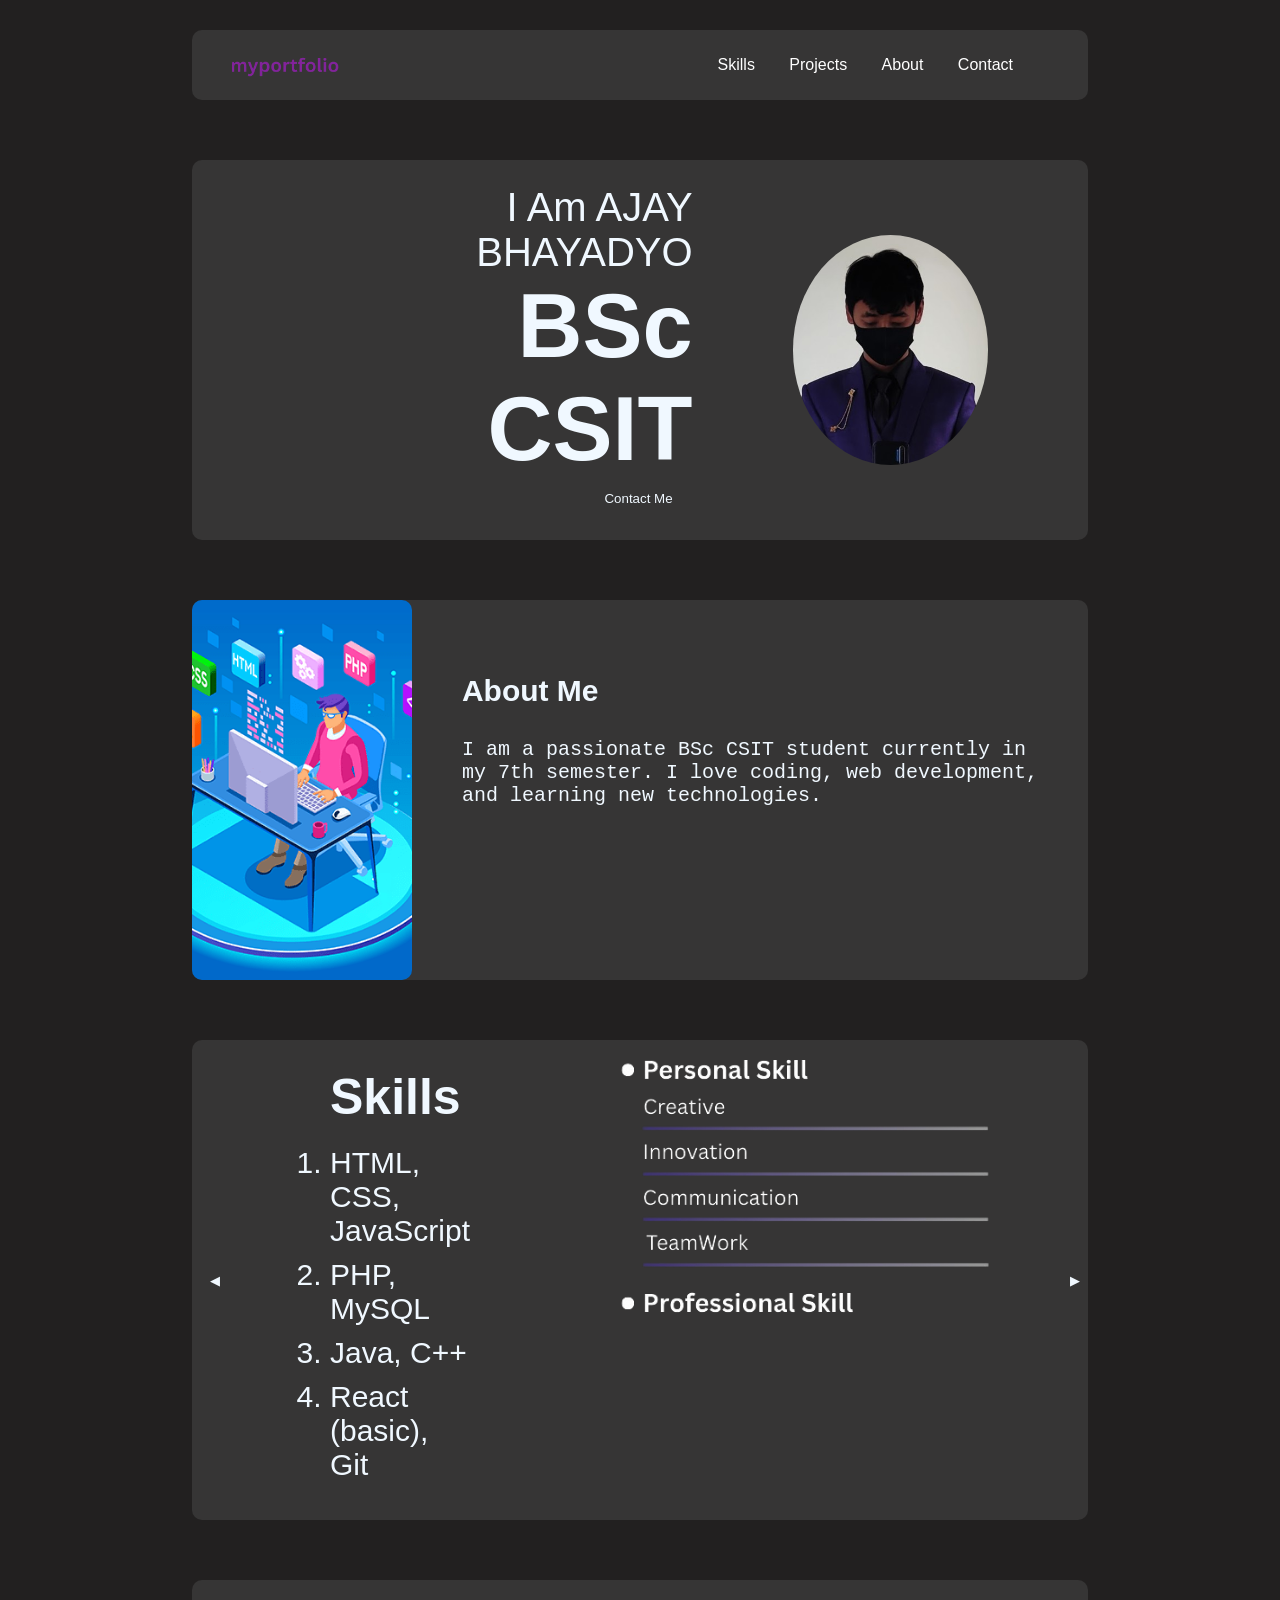
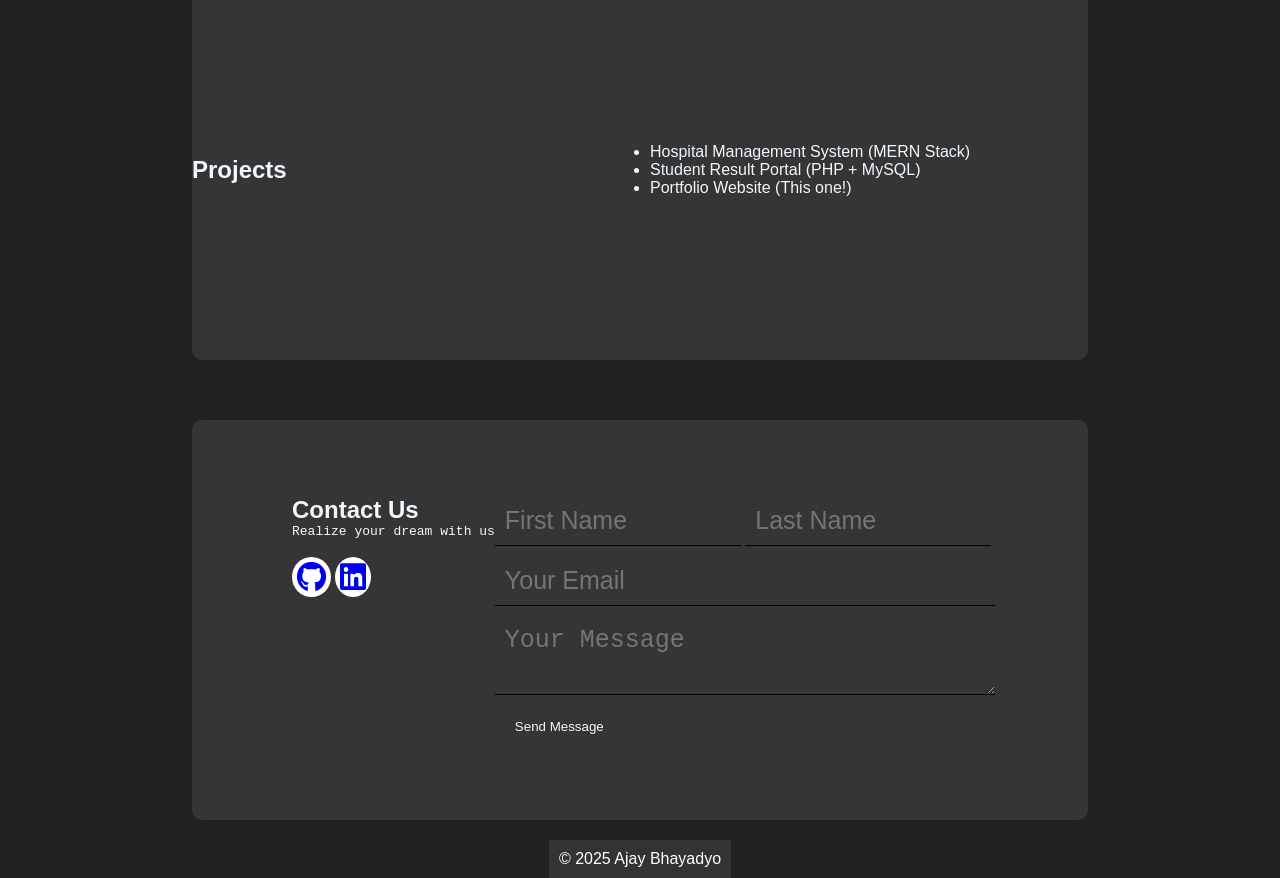
<file: index.html>
<!DOCTYPE html>
<html lang="en">

<head>
    <meta charset="UTF-8">
    <title>Ajay Bhayadyo | Portfolio</title>
    <link rel="stylesheet" href="style.css">
        <link rel="stylesheet" href="https://cdnjs.cloudflare.com/ajax/libs/font-awesome/6.0.0/css/all.min.css" integrity="sha512-9usAa10IRO0HhonpyAIVpjrylPvoDwiPUiKdWk5t3PyolY1cOd4DSE0Ga+ri4AuTroPR5aQvXU9xC6qOPnzFeg==" crossorigin="anonymous" referrerpolicy="no-referrer" />
</head>

<body>
    <nav>
        <div class="nave">
            <div class="logo"></div>
            <div class="nav1">
                <a href="#skills">Skills</a>
                <a href="#projects">Projects</a>
                <a href="#about">About</a>
                <a href="#contact">Contact</a>
            </div>
        </div>
    </nav>
    <header>
        <div class="hero">
            <div class="head">
                <p>I Am AJAY BHAYADYO</p>
                <h1>BSc CSIT </h1>
                <button id="but">Contact Me</button>
            </div>
            <div class="pic"></div>
        </div>
    </header>

    <section>
        <div id="about">
            <div class="pic1"></div>
            <div class="text">
                <h2>About Me</h2>
                <pre>I am a passionate BSc CSIT student currently in 
my 7th semester. I love coding, web development,
and learning new technologies.</pre>
            </div>

        </div>
    </section>

    <section id="skills">
  <button id="prev">◀</button>
  <div class="skills" id="contentArea">
    <ul id="lts">
      <h2 id="text1">Skills</h2>
      <li id="text2">HTML, CSS, JavaScript</li>
      <li>PHP, MySQL</li>
      <li>Java, C++</li>
      <li>React (basic), Git</li>
    </ul>
    <img src="image/1.png" alt="skill" class="pic8" id="mainImage">
  </div>
  <button id="next">▶</button>
</section>


    <section id="projects">
        <h2>Projects</h2>
        <ul>
            <li>Hospital Management System (MERN Stack)</li>
            <li>Student Result Portal (PHP + MySQL)</li>
            <li>Portfolio Website (This one!)</li>
        </ul>
    </section>

    <section id="contact">
        <div id="contacts">
            <div class="Con1">
        <h2>Contact Us</h2>
        <pre>Realize your dream with us</pre><br>
<a href="https://github.com/headlet" id="githubs"><i class="fab fa-github gitss" ></i></a>
<a href="https://www.linkedin.com/in/ajay-bhayadyo-a17713285/"><i class="fa-brands fa-linkedin gitss"></i></a>
    </div>

    
        <form id="contactForm">
            <input type="text" placeholder="First Name" name="fname" required>
            <input type="text" placeholder="Last Name" name="sname" required>
            <input type="email" placeholder="Your Email" name="mail" required>
            <textarea placeholder="Your Message" name="message" required></textarea>
            <button type="submit" id="sub">Send Message</button>
            <p id="msg"></p>
        </form>
        </div>
    </section>
    <footer>
        <p>&copy; 2025 Ajay Bhayadyo</p>
    </footer>

    <script src="script.js"></script>
</body>

</html>
</file>
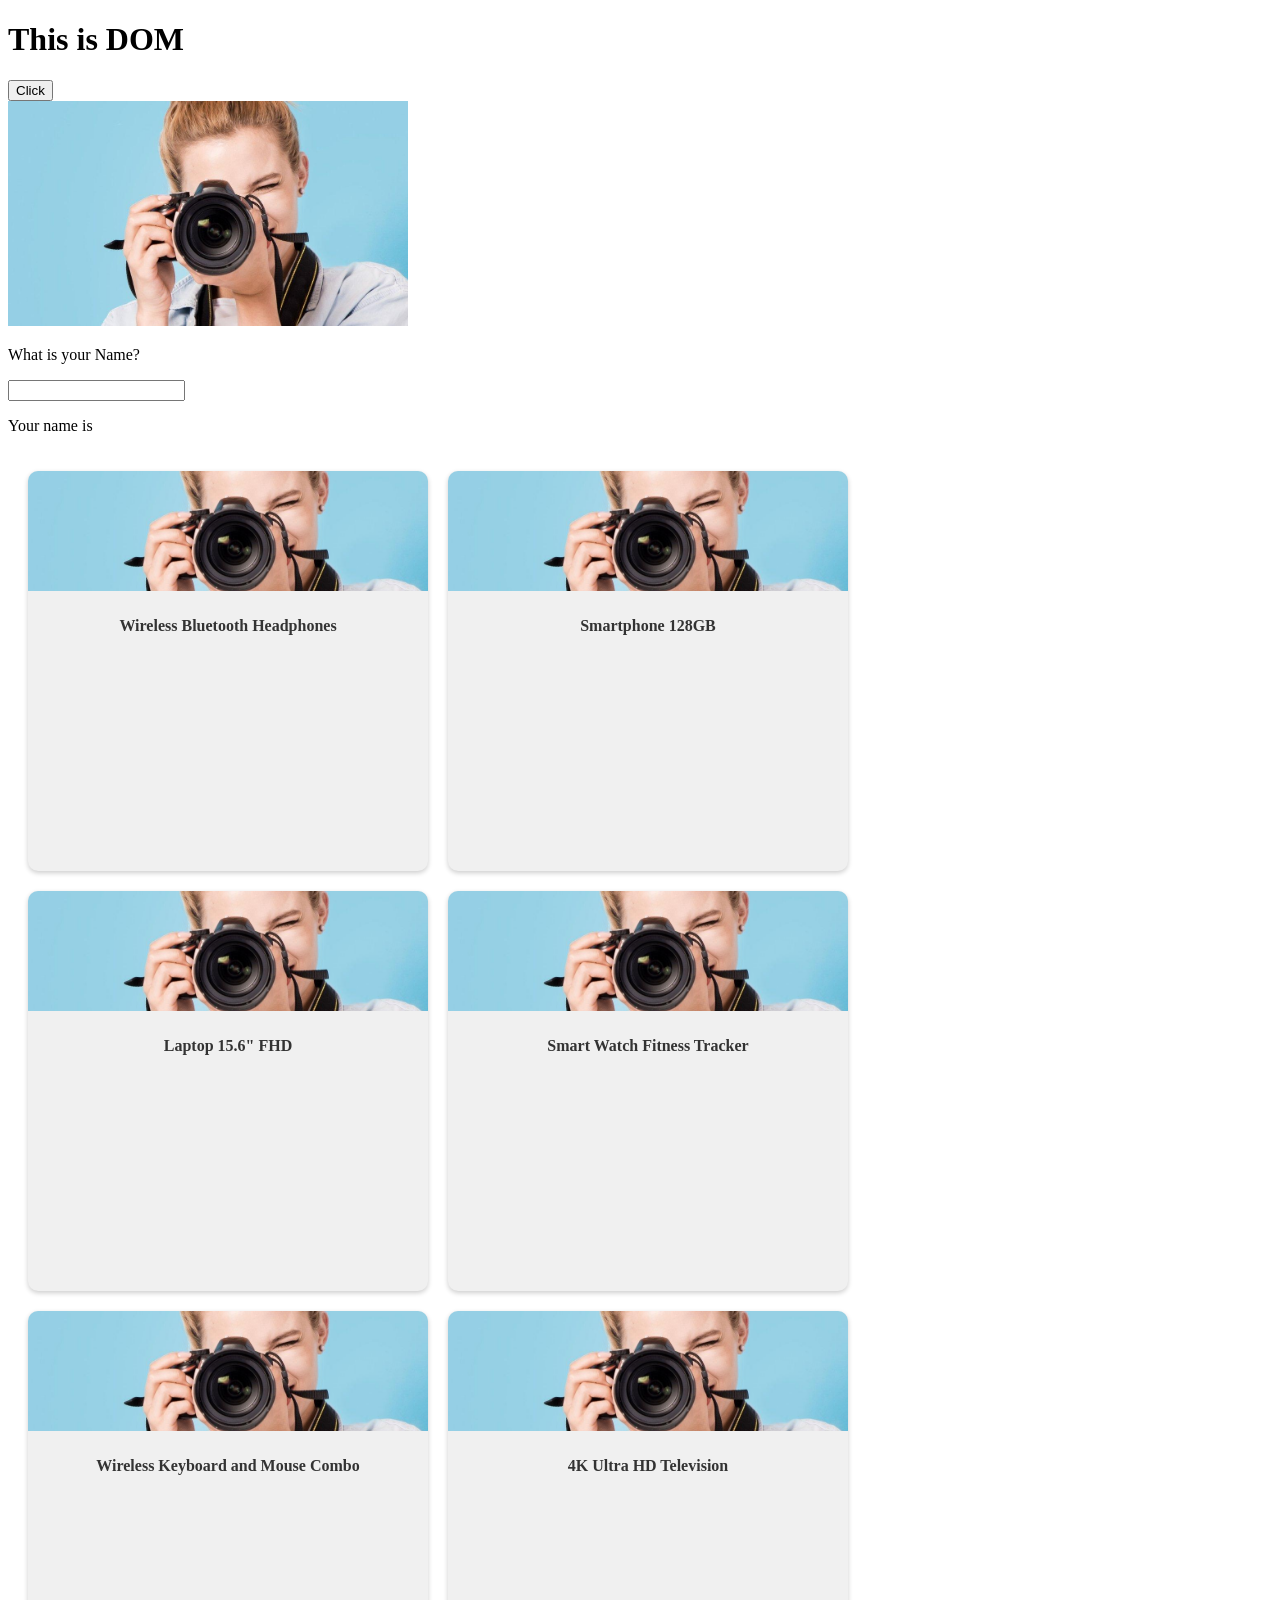
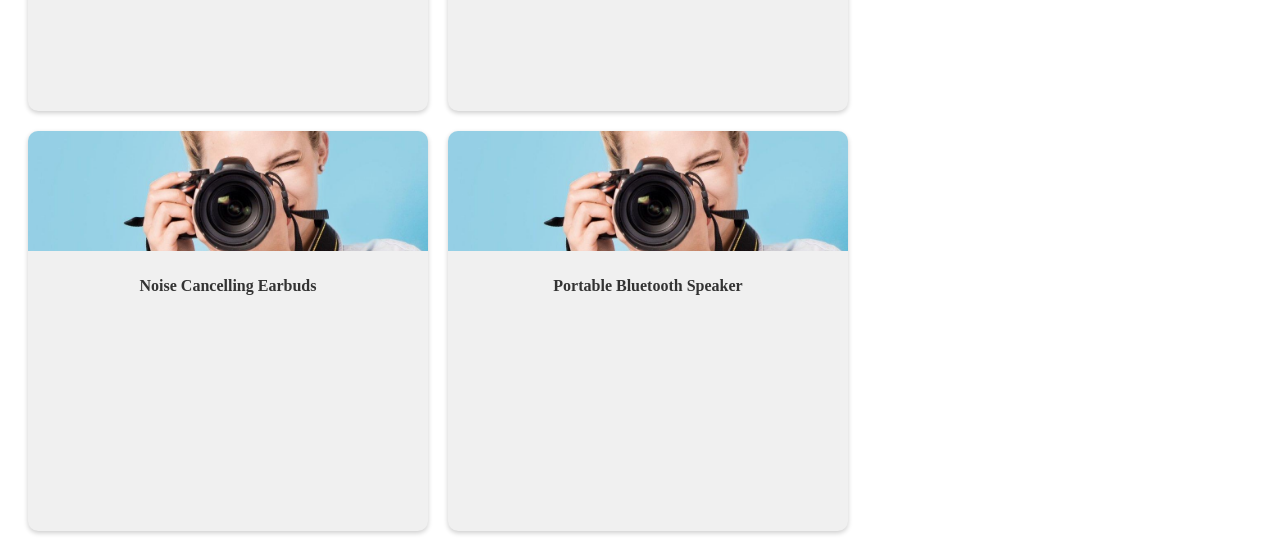
<file: DOM/Dom.html>
<!DOCTYPE html>
<html lang="en">
<head>
    <meta charset="UTF-8">
    <meta name="viewport" content="width=device-width, initial-scale=1.0">
    <title>DocumentObjectModel</title>
    <link rel="stylesheet" href="style.css">
</head>
<body>
    <h1 id="ids1">This is DOM</h1>
    <button class="submit">Click</button><br>
    <img src="image/1.jpg" alt="Camera" id="pic1" width="400px">
    <P>What is your Name?</P>
    <input type="text" name="name" id="name">
    <p id="name1">Your name is </p>

    
    <div class="container" id="flexContainer">
    </div>
    </div>

    <script src="DOM.js">
    </script>
</body>
</html>
</file>
<file: style.css>
* {
    margin: 0;
    padding: 0;
    box-sizing: border-box;
}

body {
    font-family: 'Gill Sans', 'Gill Sans MT', Calibri, 'Trebuchet MS', sans-serif;
    background-color: rgb(34, 32, 32);
    color: aliceblue;
    display: flex;
    flex-direction: column;
    align-items: center;
}

.nave,
.hero,
#about,
#skills,
#projects,
#contact {
    background: rgb(54, 53, 53);
    width: 70vw;
    border-radius: 10px;
    margin-top: 60px;
    display: flex;
    justify-content: space-between;
    align-items: center;
}

.nave {
    margin-top: 30px;
    height: 70px;
    padding: 0 20px;
}

.nav1 {
    margin-right: 40px;
}

.nave a {
    color: white;
    text-decoration: none;
    margin: 0 15px;
}

.nave a:hover {
    background-color: rgb(34, 44, 53);
}

.logo {
    background: url(image/logo.png) no-repeat center/cover;
    width: 150px;
    height: 150px;
}

.hero {
    height: 380px;
}

.pic {
    background: url(image/photo.jpg) no-repeat center/cover;
    width: 230px;
    height: 230px;
    border-radius: 50%;
    margin: 0 100px;
}

.head {
    margin-left: 150px;
    text-align: end;
}

.head h1 {
    font-size: 90px;
}

.head p {
    font-size: 40px;
}


#about {
    height: 380px;
}

.pic1 {
    background: url(image/img1.png) no-repeat center/cover;
    width: 500px;
    height: 380px;
    border-radius: 10px;
}

.text {
    margin: 0 50px 100px;
    font-size: 20px;
}

.text h2 {
    margin-bottom: 30px;
}

#skills {
    height: 480px;
    justify-content: center;
}

.skills {
    display: grid;
    grid-template-columns: 1fr 1fr;
    align-content: center;
    gap: 20px;
}

#lts {
    list-style: decimal;
    margin: 90px;
}

#lts h2 {
    font-size: 50px;
    margin-bottom: 20px;
}

#lts li {
    font-size: 30px;
    margin-bottom: 10px;
}


#projects {
    height: 380px;
    display: grid;
    grid-template-columns: 1fr 1fr;
    align-items: center;
    gap: 20px;
}

.pic8 {
    width: 450px;
    height: 450px;
    border-radius: 10px;
    margin-right: 20px;
}


form input,
form textarea {
    width: 100%;
    padding: 10px;
    margin-bottom: 10px;
}


button {
    border: none;
    padding: 10px 20px;
    cursor: pointer;
    background-color: transparent;
    color: aliceblue;
}

button:hover {
    background-color: #0056b3;
}

#next {
    width: 5px;
    height: 40px;
    background-color: transparent;
}

#contact {
    height: 400px;
}

#contacts {
    display: grid;
    grid-template-columns: 2fr 2fr;
    padding: 100px;
}

input[type="text"],
input[type="email"],
form textarea {
    background-color: transparent;
    border: none;
    color: white;
    outline: none;
    width: 500px;
    border-bottom: 1px solid black;
    font-size: 25px;
}

input[type="text"]{
    display: inline-block;
    width: 246px;
}

.gitss {
    font-size: 30px;
    background-color: rgb(255, 255, 255);
    border-radius: 50%;
    padding: 5px;
}   
    

footer {
    text-align: center;
    padding: 10px;
    background-color: #333;
    color: white;
    margin-top: 20px;
}
</file>
<file: DOM/style.css>
.container {
      display: flex;
      flex-wrap: wrap;
      gap: 20px;
      padding: 20px;
    }

    .box {
      width: 400px;
      height:400px;
      background-color: #f0f0f0;
      display: flex;
      flex-direction: column;
      justify-content: flex-start;
      align-items: center;
      border-radius: 10px;
      overflow: hidden;
      box-shadow: 0 2px 5px rgba(0, 0, 0, 0.2);
    }

    .box img {
      width: 100%;
      height: 120px;
      object-fit: cover;
    }

    .text {
      padding: 10px;
      font-weight: bold;
      font-size: 16px;
      color: #333;
    }
</file>
